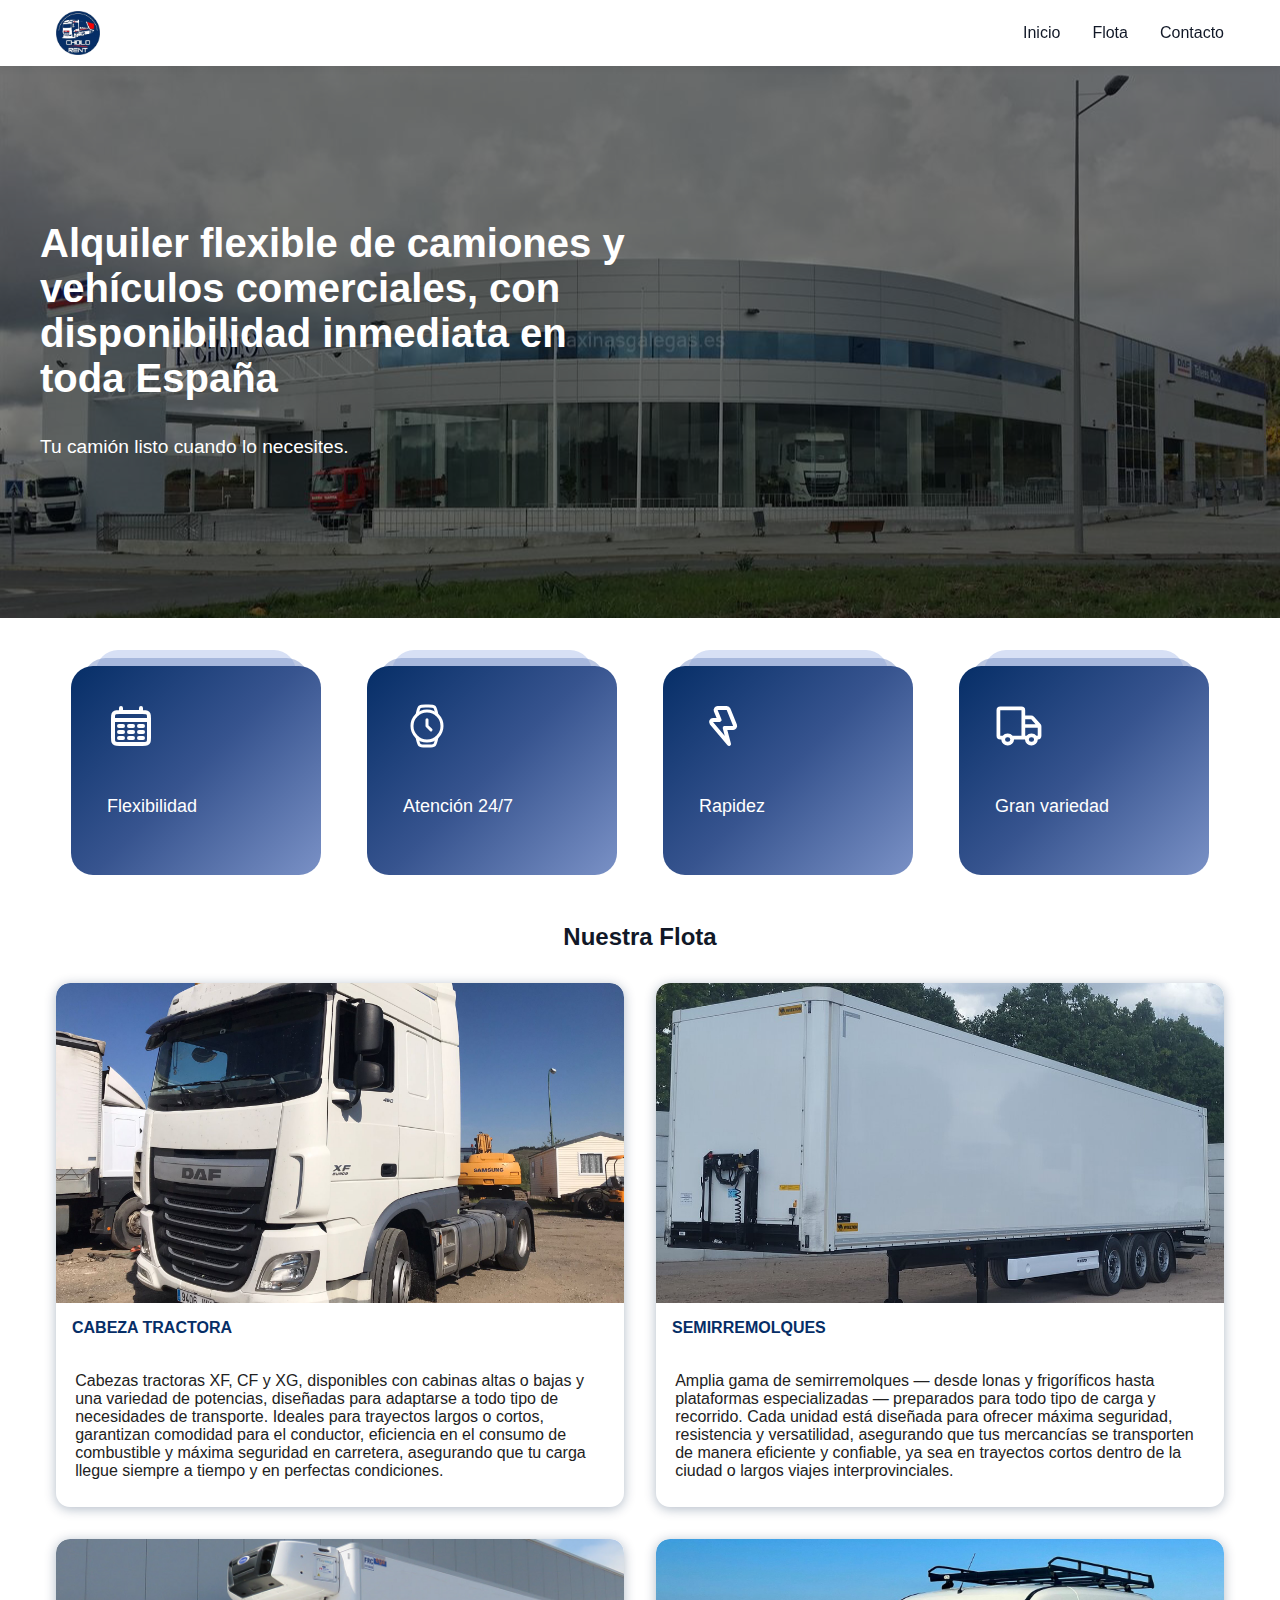
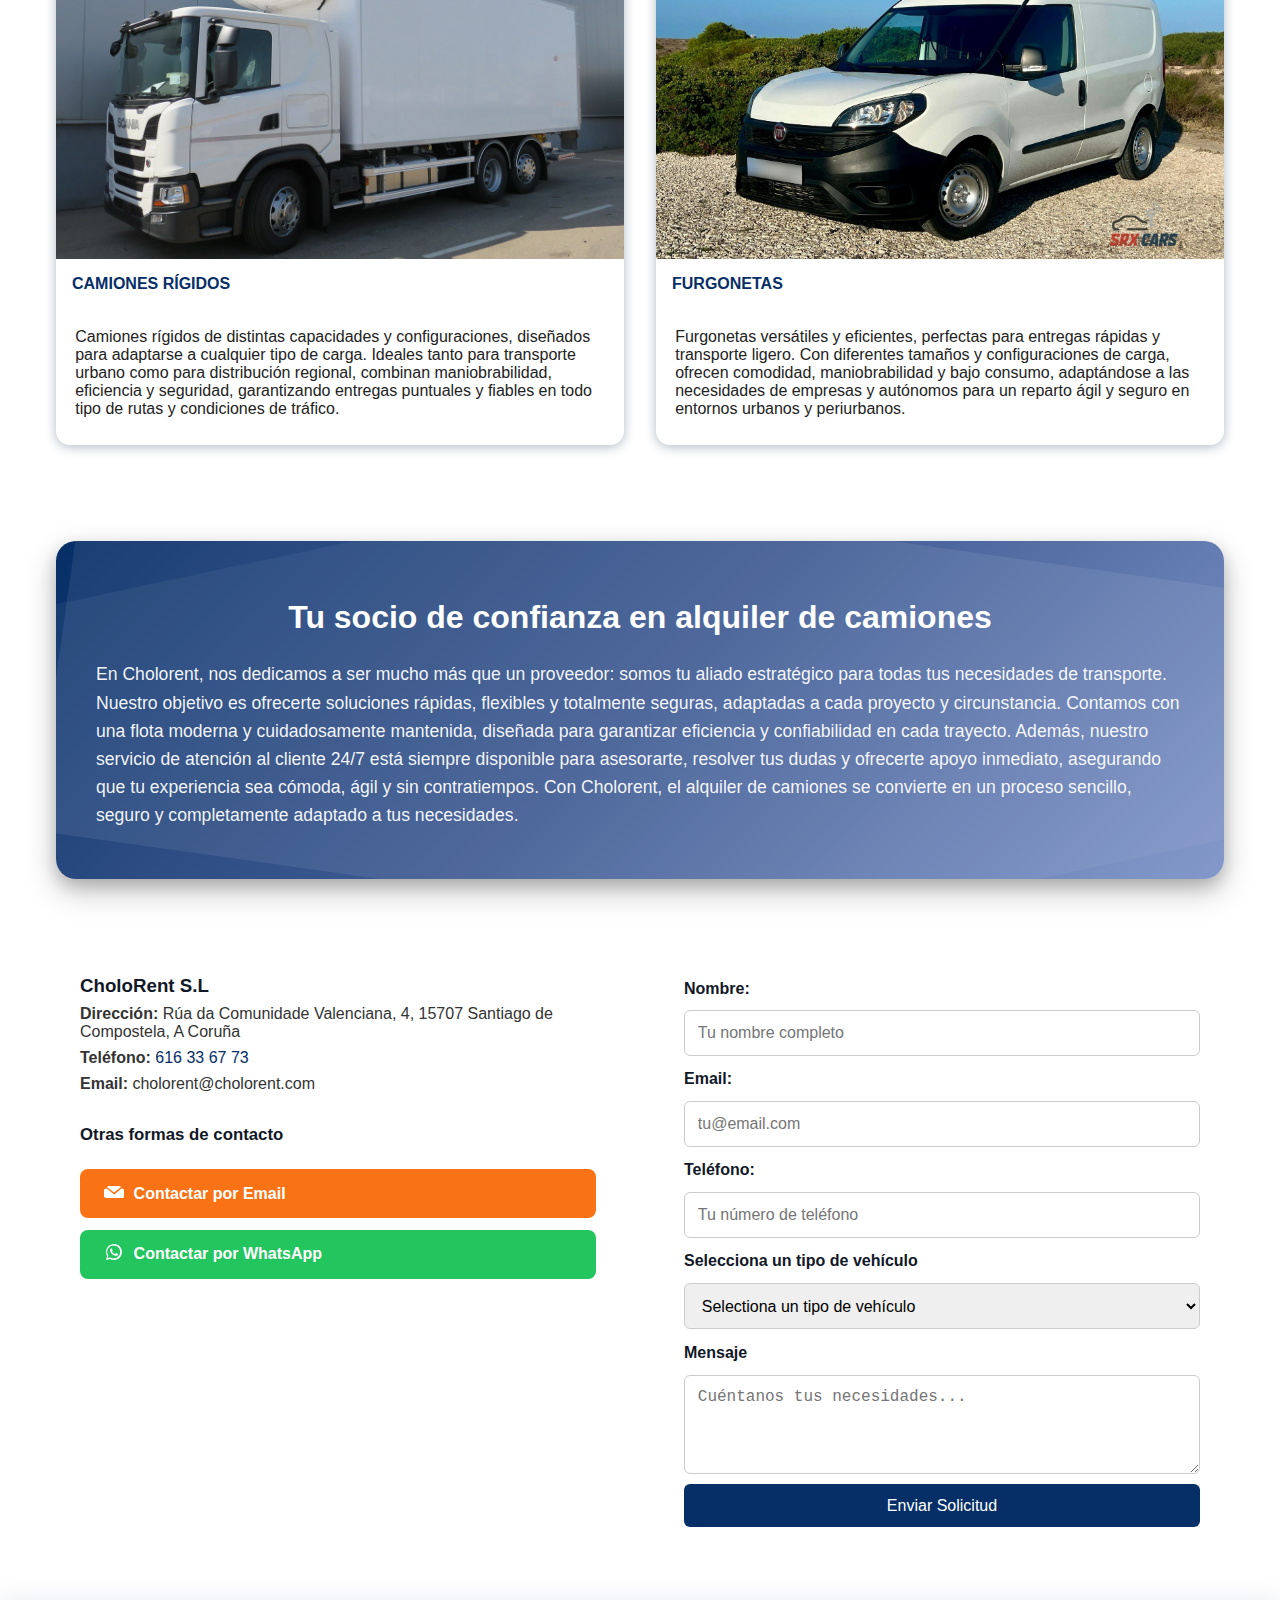
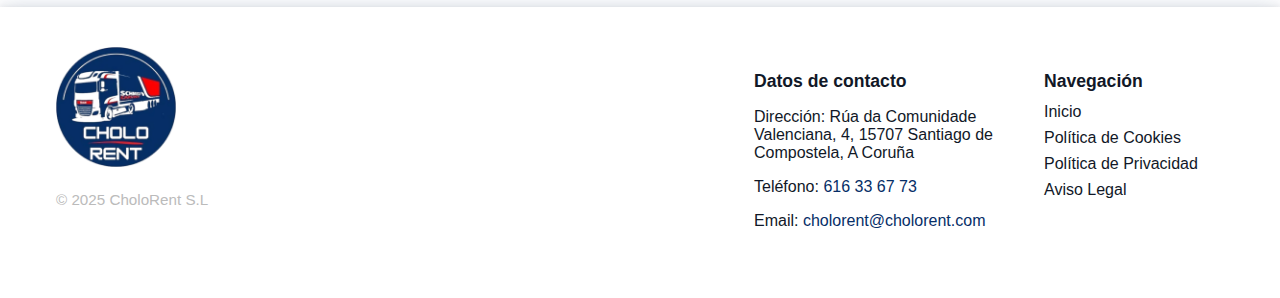
<file: index.html>
<!DOCTYPE html>
<html lang="es">
<head>
  <meta charset="UTF-8">
  <meta name="viewport" content="width=device-width, initial-scale=1.0">
  <title>CholoRent S.L | Alquiler de Camiones</title>
  <link rel="stylesheet" href="css/styles.css">
  <link rel="icon" type="image/png" href="images/favicon.png">

</head>
<body>
<script src="js/navbar.js"></script>
<header>
  <div class="header-div">
    <h1>Alquiler flexible de camiones y vehículos comerciales, con disponibilidad inmediata en toda España</h1>
    <p>Tu camión listo cuando lo necesites.</p> 
  </div>
</header>
<section class="section">
  <div class="features">
    <div class="card">
  <div class="content">
     <img src="images/calendar.svg" alt="Flexibilidad icon" class="content-icon" />
    <p class="para">
      Flexibilidad
    </p>
  </div>
</div>
<div class="card">
  <div class="content">
    <img src="images/watch.svg" alt="Atention icon" class="content-icon" />
    <p class="para">
      Atención 24/7
    </p>
  </div>
</div>
<div class="card">
  <div class="content">
    <img src="images/thunder.svg" alt="Rapidez icon" class="content-icon" />
    <p class="para">
      Rapidez
    </p>
  </div>
</div>
<div class="card">
  <div class="content">
    <img src="images/truck.svg" alt="Variedad icon" class="content-icon" />
    <p class="para">
      Gran variedad
    </p>
  </div>
</div> 
  </div>
</section>
<section class="section" id="fleet">
  <h2>Nuestra Flota</h2>
  <div class="fleet">
    <div class="fleet-card">
      <img src="images/truck1.png" alt="Cabeza tractora">
      <div class="fleet-card-header">Cabeza tractora</div>
      <div class="fleet-card-body">
        <div class="fleet-card-section">
          <span class="fleet-card-label">Cabezas tractoras XF, CF y XG, disponibles con cabinas altas o bajas y una variedad de potencias, diseñadas para adaptarse a todo tipo de necesidades de transporte. Ideales para trayectos largos o cortos, garantizan comodidad para el conductor, eficiencia en el consumo de combustible y máxima seguridad en carretera, asegurando que tu carga llegue siempre a tiempo y en perfectas condiciones.</span>
        </div>
      </div>
    </div>
    <div class="fleet-card">     
      <img src="images/truck2.png" alt="Semirremolques">
      <div class="fleet-card-header">Semirremolques</div>
      <div class="fleet-card-body">
        <div class="fleet-card-section">
          <span class="fleet-card-label">Amplia gama de semirremolques — desde lonas y frigoríficos hasta plataformas especializadas — preparados para todo tipo de carga y recorrido. Cada unidad está diseñada para ofrecer máxima seguridad, resistencia y versatilidad, asegurando que tus mercancías se transporten de manera eficiente y confiable, ya sea en trayectos cortos dentro de la ciudad o largos viajes interprovinciales.</span> 
        </div>
      </div>
    </div>
    <div class="fleet-card">
      <img src="images/truck3.png" alt="Camiones rígidos">
      <div class="fleet-card-header">Camiones rígidos</div>
      <div class="fleet-card-body">
        <div class="fleet-card-section">
          <span class="fleet-card-label">Camiones rígidos de distintas capacidades y configuraciones, diseñados para adaptarse a cualquier tipo de carga. Ideales tanto para transporte urbano como para distribución regional, combinan maniobrabilidad, eficiencia y seguridad, garantizando entregas puntuales y fiables en todo tipo de rutas y condiciones de tráfico.</span>
        </div>
      </div>
    </div>
    <div class="fleet-card">
      <img src="images/truck4.png" alt="Furgonetas">
      <div class="fleet-card-header">Furgonetas</div>
      <div class="fleet-card-body">
        <div class="fleet-card-section">
          <span class="fleet-card-label">Furgonetas versátiles y eficientes, perfectas para entregas rápidas y transporte ligero. Con diferentes tamaños y configuraciones de carga, ofrecen comodidad, maniobrabilidad y bajo consumo, adaptándose a las necesidades de empresas y autónomos para un reparto ágil y seguro en entornos urbanos y periurbanos.</span>
        </div>
      </div>
  </div>
  <div style="text-align:center; margin-top:2rem;">
  </div>
</section>
<section class="section">
<section class="accent-block">
  <div class="accent-content">
    <h2>Tu socio de confianza en alquiler de camiones</h2>
    <p>En Cholorent, nos dedicamos a ser mucho más que un proveedor: somos tu aliado estratégico para todas tus necesidades de transporte. Nuestro objetivo es ofrecerte soluciones rápidas, flexibles y totalmente seguras, adaptadas a cada proyecto y circunstancia. Contamos con una flota moderna y cuidadosamente mantenida, diseñada para garantizar eficiencia y confiabilidad en cada trayecto. Además, nuestro servicio de atención al cliente 24/7 está siempre disponible para asesorarte, resolver tus dudas y ofrecerte apoyo inmediato, asegurando que tu experiencia sea cómoda, ágil y sin contratiempos. Con Cholorent, el alquiler de camiones se convierte en un proceso sencillo, seguro y completamente adaptado a tus necesidades.</p>
  </div>
</section>
</section>
<section class="section" id="contact">
  <div class="contact-flex">
    <div class="contact-info">
      <h3>CholoRent S.L</h3>
      <p><b>Dirección:</b> Rúa da Comunidade Valenciana, 4, 15707 Santiago de Compostela, A Coruña</p>
      <p><b>Teléfono:</b> <a href="tel:+34616336773">616 33 67 73</a></p>
      <p><b>Email:</b> cholorent@cholorent.com</p>
      <h4>Otras formas de contacto</h4>
      <div class="contact-buttons">
        <a href="mailto:cholorent@cholorent.com" class="email-btn">
          <span class="btn-icon" aria-hidden="true">
            <!-- Mail SVG icon -->
            <svg width="20" height="20" fill="currentColor" viewBox="0 0 20 20"><path d="M2.94 4.94A2.5 2.5 0 0 1 5.5 4h9a2.5 2.5 0 0 1 2.56.94l-7.06 5.65L2.94 4.94zm14.56 1.62-6.7 5.37a1 1 0 0 1-1.24 0l-6.7-5.37A2.5 2.5 0 0 0 3 16h14a2.5 2.5 0 0 0 .5-9.44z"/></svg>
          </span>
          Contactar por Email
        </a>
        <a href="https://wa.me/34616336773" class="whatsapp-btn" target="_blank">
          <span class="btn-icon" aria-hidden="true">
            <!-- WhatsApp SVG icon -->
            <svg width="20" height="20" fill="currentColor" viewBox="0 0 32 32"><path d="M16.003 3.2c-7.06 0-12.8 5.74-12.8 12.8 0 2.26.6 4.47 1.74 6.41L3.2 28.8l6.59-1.72c1.85 1.01 3.94 1.54 6.21 1.54h.01c7.06 0 12.8-5.74 12.8-12.8s-5.74-12.8-12.8-12.8zm0 23.2c-2.01 0-3.97-.54-5.67-1.56l-.4-.23-3.91 1.02 1.04-3.81-.26-.39c-1.09-1.66-1.67-3.59-1.67-5.59 0-5.7 4.63-10.33 10.33-10.33s10.33 4.63 10.33 10.33-4.63 10.33-10.33 10.33zm5.65-7.61c-.31-.16-1.84-.91-2.13-1.01-.29-.11-.5-.16-.71.16-.21.31-.81 1.01-.99 1.22-.18.21-.36.23-.67.08-.31-.16-1.29-.48-2.46-1.53-.91-.81-1.53-1.81-1.71-2.12-.18-.31-.02-.48.13-.63.13-.13.29-.34.44-.51.15-.17.2-.29.31-.48.1-.19.05-.36-.03-.51-.08-.16-.71-1.71-.97-2.34-.26-.62-.53-.54-.71-.55-.18-.01-.39-.01-.6-.01-.21 0-.55.08-.84.39-.29.31-1.1 1.08-1.1 2.63 0 1.54 1.13 3.03 1.29 3.24.16.21 2.23 3.41 5.41 4.65.76.29 1.36.46 1.83.59.77.2 1.47.17 2.02.1.62-.07 1.84-.75 2.1-1.47.26-.72.26-1.34.18-1.47-.08-.13-.28-.21-.59-.37z"/></svg>
          </span>
          Contactar por WhatsApp
        </a>
      </div>
    </div>
    <form id="contactForm" action="https://formspree.io/f/mjkapkpa" method="POST">
      <p><b>Nombre:</b></p>
      <input type="text" name="nombre" placeholder="Tu nombre completo" required>
      <p><b>Email:</b></p>
      <input type="email" name="email" placeholder="tu@email.com" required>
      <p><b>Teléfono:</b></p>
      <input type="tel" name="telefono" placeholder="Tu número de teléfono" required>
      <p><b>Selecciona un tipo de vehículo</b></p>
      <select name="tipo" required>
        <option value="" disabled selected>Selectiona un tipo de vehículo</option>
        <option>Cabeza tractora</option>
        <option>Semirremolque</option>
        <option>Camión rigido</option>
        <option>Furgoneta</option>
      </select>
      <p><b>Mensaje</b></p>
      <textarea name="mensaje" rows="4" placeholder="Cuéntanos tus necesidades..."></textarea>
      <button type="submit">Enviar Solicitud</button>
    </form>
  </div>
</section>
<footer>
</footer>
<script src="js/footer.js"></script>
<script src="js/form.js"></script>
</body>
</html>
</file>
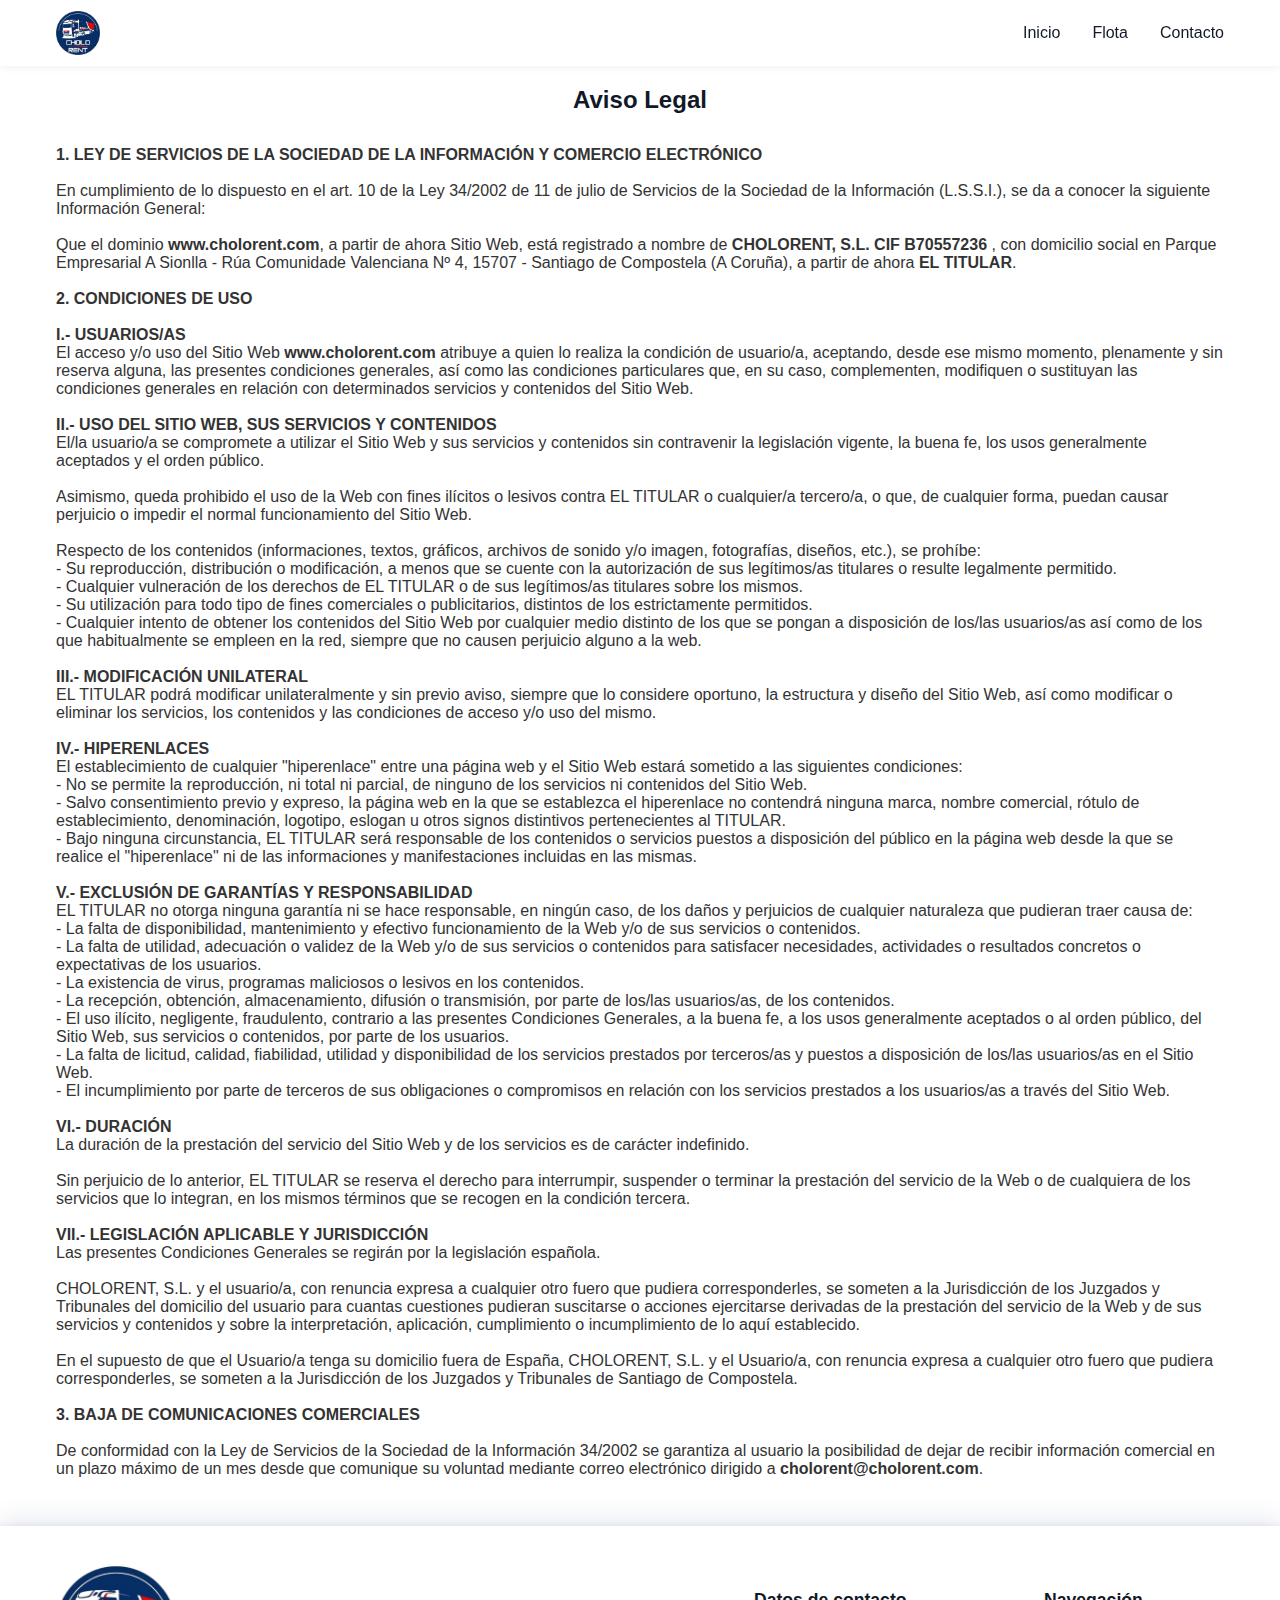
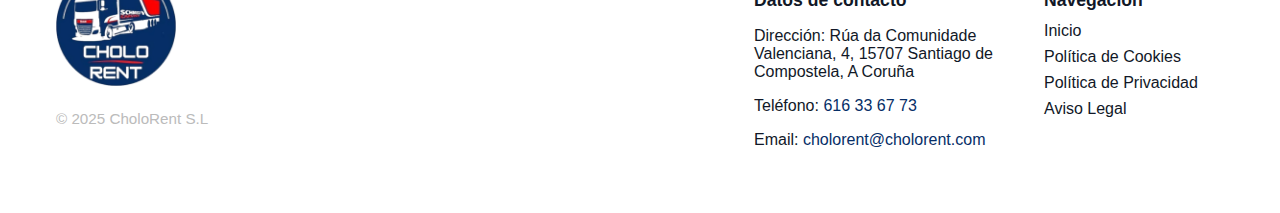
<file: aviso-legal.html>
<!DOCTYPE html>
<html lang='es'><head><meta charset='UTF-8'><meta name='viewport' content='width=device-width,initial-scale=1.0'>
<title>Aviso Legal | CholoRent S.L</title><link rel='stylesheet' href='css/styles.css'><link rel="icon" type="image/png" href="images/favicon.png">
</head><body>
<script src="js/navbar.js"></script>
<section class='section'><h2>Aviso Legal</h2><p>
<strong>1. LEY DE SERVICIOS DE LA SOCIEDAD DE LA INFORMACIÓN Y COMERCIO ELECTRÓNICO</strong><br><br>

En cumplimiento de lo dispuesto en el art. 10 de la Ley 34/2002 de 11 de julio de Servicios de la Sociedad de la Información (L.S.S.I.), se da a conocer la siguiente Información General:<br><br>

Que el dominio <strong>www.cholorent.com</strong>, a partir de ahora Sitio Web, está registrado a nombre de <strong>CHOLORENT, S.L. CIF B70557236 </strong>, con domicilio social en Parque Empresarial A Sionlla - Rúa Comunidade Valenciana Nº 4, 15707 - Santiago de Compostela (A Coruña), a partir de ahora <strong>EL TITULAR</strong>.<br><br>

<strong>2. CONDICIONES DE USO</strong><br><br>

<strong>I.- USUARIOS/AS</strong><br>
El acceso y/o uso del Sitio Web <strong>www.cholorent.com</strong> atribuye a quien lo realiza la condición de usuario/a, aceptando, desde ese mismo momento, plenamente y sin reserva alguna, las presentes condiciones generales, así como las condiciones particulares que, en su caso, complementen, modifiquen o sustituyan las condiciones generales en relación con determinados servicios y contenidos del Sitio Web.<br><br>

<strong>II.- USO DEL SITIO WEB, SUS SERVICIOS Y CONTENIDOS</strong><br>
El/la usuario/a se compromete a utilizar el Sitio Web y sus servicios y contenidos sin contravenir la legislación vigente, la buena fe, los usos generalmente aceptados y el orden público.<br><br>

Asimismo, queda prohibido el uso de la Web con fines ilícitos o lesivos contra EL TITULAR o cualquier/a tercero/a, o que, de cualquier forma, puedan causar perjuicio o impedir el normal funcionamiento del Sitio Web.<br><br>

Respecto de los contenidos (informaciones, textos, gráficos, archivos de sonido y/o imagen, fotografías, diseños, etc.), se prohíbe:<br>
- Su reproducción, distribución o modificación, a menos que se cuente con la autorización de sus legítimos/as titulares o resulte legalmente permitido.<br>
- Cualquier vulneración de los derechos de EL TITULAR o de sus legítimos/as titulares sobre los mismos.<br>
- Su utilización para todo tipo de fines comerciales o publicitarios, distintos de los estrictamente permitidos.<br>
- Cualquier intento de obtener los contenidos del Sitio Web por cualquier medio distinto de los que se pongan a disposición de los/las usuarios/as así como de los que habitualmente se empleen en la red, siempre que no causen perjuicio alguno a la web.<br><br>

<strong>III.- MODIFICACIÓN UNILATERAL</strong><br>
EL TITULAR podrá modificar unilateralmente y sin previo aviso, siempre que lo considere oportuno, la estructura y diseño del Sitio Web, así como modificar o eliminar los servicios, los contenidos y las condiciones de acceso y/o uso del mismo.<br><br>

<strong>IV.- HIPERENLACES</strong><br>
El establecimiento de cualquier "hiperenlace" entre una página web y el Sitio Web estará sometido a las siguientes condiciones:<br>
- No se permite la reproducción, ni total ni parcial, de ninguno de los servicios ni contenidos del Sitio Web.<br>
- Salvo consentimiento previo y expreso, la página web en la que se establezca el hiperenlace no contendrá ninguna marca, nombre comercial, rótulo de establecimiento, denominación, logotipo, eslogan u otros signos distintivos pertenecientes al TITULAR.<br>
- Bajo ninguna circunstancia, EL TITULAR será responsable de los contenidos o servicios puestos a disposición del público en la página web desde la que se realice el "hiperenlace" ni de las informaciones y manifestaciones incluidas en las mismas.<br><br>

<strong>V.- EXCLUSIÓN DE GARANTÍAS Y RESPONSABILIDAD</strong><br>
EL TITULAR no otorga ninguna garantía ni se hace responsable, en ningún caso, de los daños y perjuicios de cualquier naturaleza que pudieran traer causa de:<br>
- La falta de disponibilidad, mantenimiento y efectivo funcionamiento de la Web y/o de sus servicios o contenidos.<br>
- La falta de utilidad, adecuación o validez de la Web y/o de sus servicios o contenidos para satisfacer necesidades, actividades o resultados concretos o expectativas de los usuarios.<br>
- La existencia de virus, programas maliciosos o lesivos en los contenidos.<br>
- La recepción, obtención, almacenamiento, difusión o transmisión, por parte de los/las usuarios/as, de los contenidos.<br>
- El uso ilícito, negligente, fraudulento, contrario a las presentes Condiciones Generales, a la buena fe, a los usos generalmente aceptados o al orden público, del Sitio Web, sus servicios o contenidos, por parte de los usuarios.<br>
- La falta de licitud, calidad, fiabilidad, utilidad y disponibilidad de los servicios prestados por terceros/as y puestos a disposición de los/las usuarios/as en el Sitio Web.<br>
- El incumplimiento por parte de terceros de sus obligaciones o compromisos en relación con los servicios prestados a los usuarios/as a través del Sitio Web.<br><br>

<strong>VI.- DURACIÓN</strong><br>
La duración de la prestación del servicio del Sitio Web y de los servicios es de carácter indefinido.<br><br>

Sin perjuicio de lo anterior, EL TITULAR se reserva el derecho para interrumpir, suspender o terminar la prestación del servicio de la Web o de cualquiera de los servicios que lo integran, en los mismos términos que se recogen en la condición tercera.<br><br>

<strong>VII.- LEGISLACIÓN APLICABLE Y JURISDICCIÓN</strong><br>
Las presentes Condiciones Generales se regirán por la legislación española.<br><br>

CHOLORENT, S.L. y el usuario/a, con renuncia expresa a cualquier otro fuero que pudiera corresponderles, se someten a la Jurisdicción de los Juzgados y Tribunales del domicilio del usuario para cuantas cuestiones pudieran suscitarse o acciones ejercitarse derivadas de la prestación del servicio de la Web y de sus servicios y contenidos y sobre la interpretación, aplicación, cumplimiento o incumplimiento de lo aquí establecido.<br><br>

En el supuesto de que el Usuario/a tenga su domicilio fuera de España, CHOLORENT, S.L. y el Usuario/a, con renuncia expresa a cualquier otro fuero que pudiera corresponderles, se someten a la Jurisdicción de los Juzgados y Tribunales de Santiago de Compostela.<br><br>

<strong>3. BAJA DE COMUNICACIONES COMERCIALES</strong><br><br>
De conformidad con la Ley de Servicios de la Sociedad de la Información 34/2002 se garantiza al usuario la posibilidad de dejar de recibir información comercial en un plazo máximo de un mes desde que comunique su voluntad mediante correo electrónico dirigido a <strong>cholorent@cholorent.com</strong>.
</p>
</section>
<footer>
</footer>
<script src="js/footer.js"></script>
</body></html>
</file>
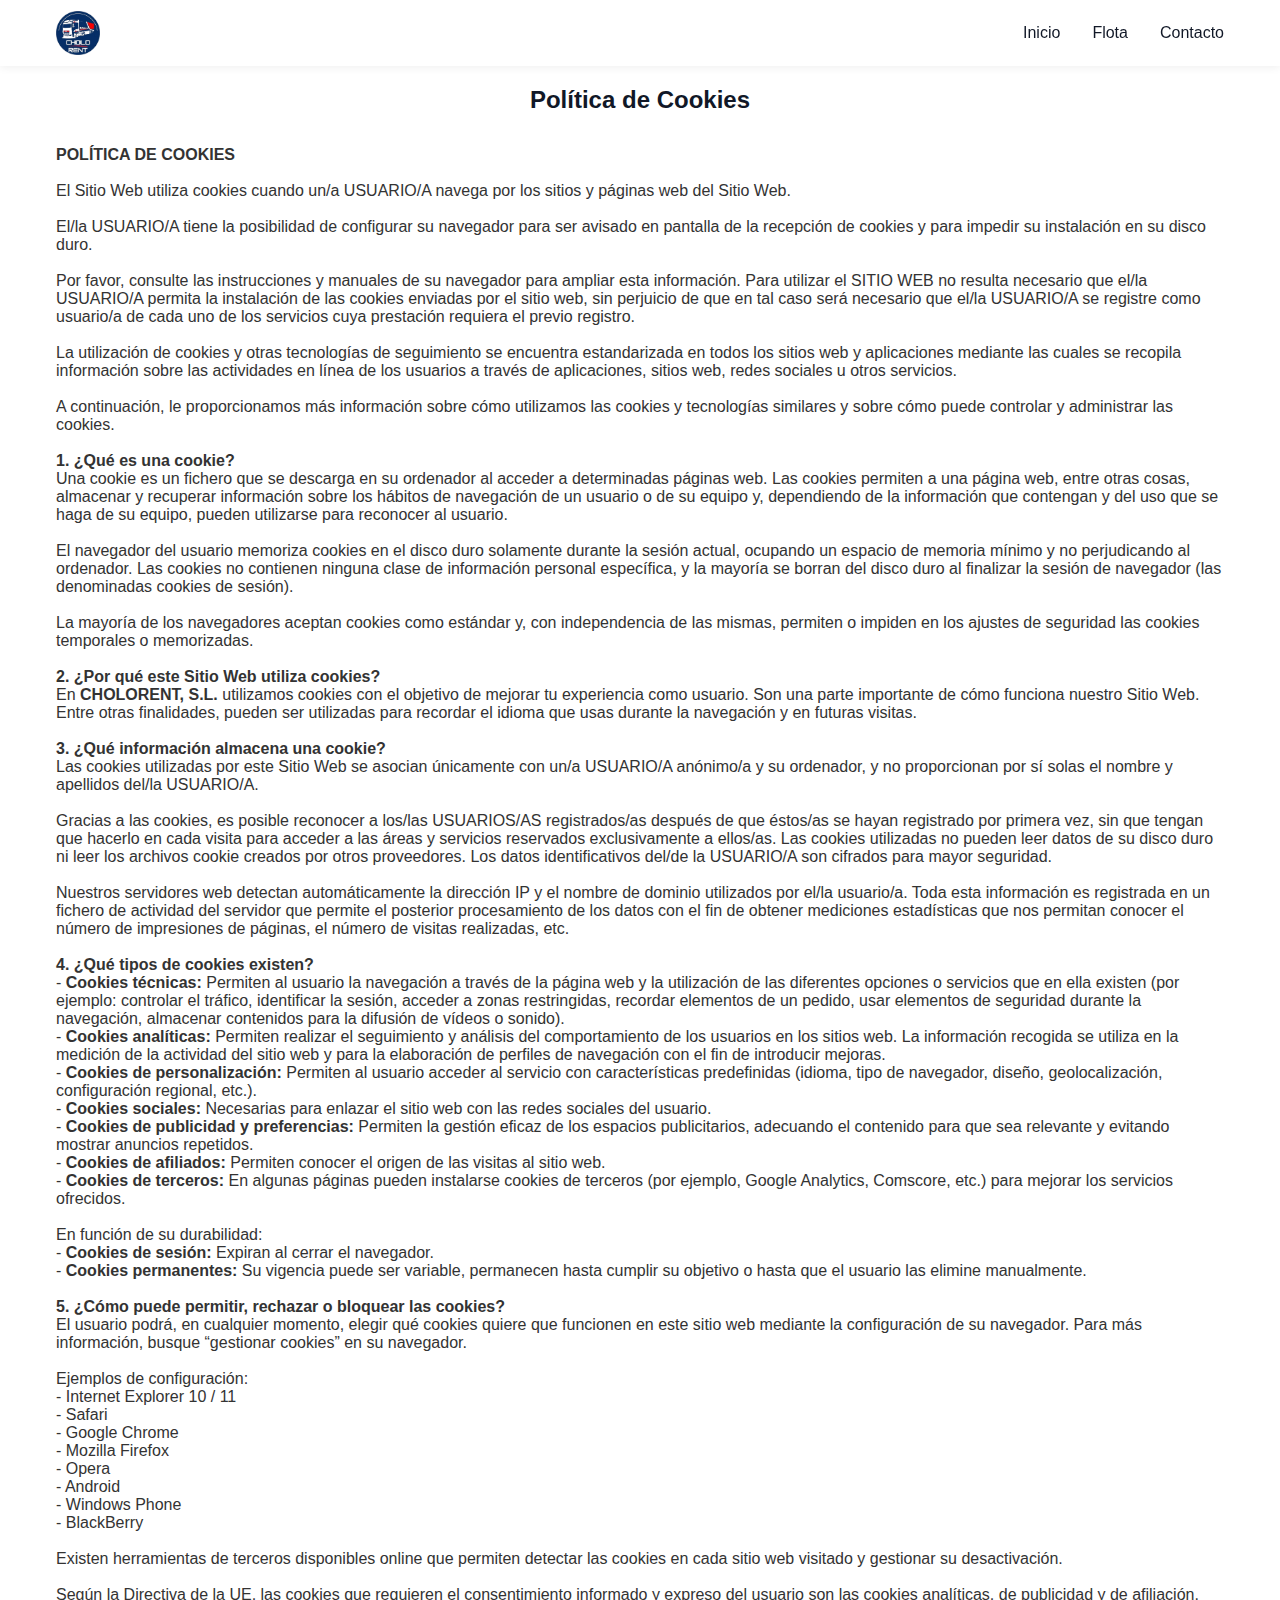
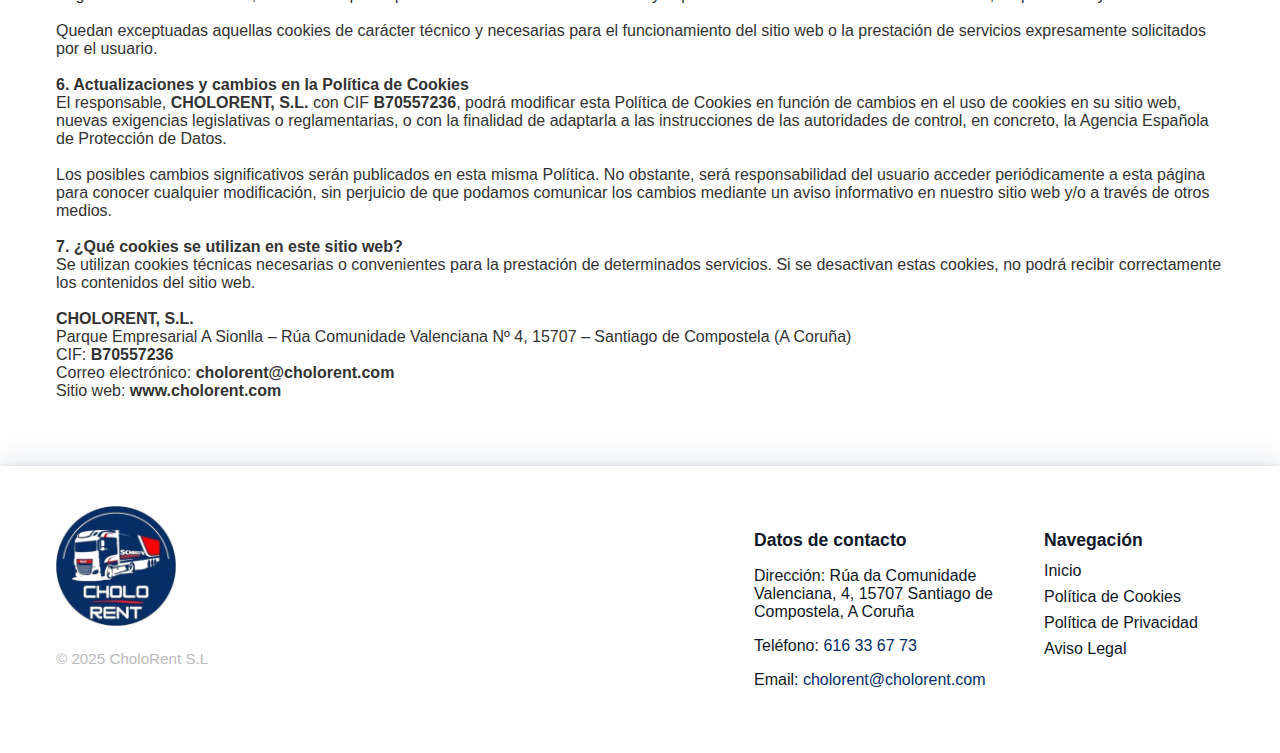
<file: cookies.html>
<!DOCTYPE html>
<html lang='es'><head><meta charset='UTF-8'><meta name='viewport' content='width=device-width,initial-scale=1.0'>
<title>Política de Cookies | CholoRent S.L</title><link rel='stylesheet' href='css/styles.css'><link rel="icon" type="image/png" href="images/favicon.png">
</head><body>
<script src="js/navbar.js"></script>
<section class='section'><h2>Política de Cookies</h2><p>
<strong>POLÍTICA DE COOKIES</strong><br><br>

El Sitio Web utiliza cookies cuando un/a USUARIO/A navega por los sitios y páginas web del Sitio Web.<br><br>

El/la USUARIO/A tiene la posibilidad de configurar su navegador para ser avisado en pantalla de la recepción de cookies y para impedir su instalación en su disco duro.<br><br>

Por favor, consulte las instrucciones y manuales de su navegador para ampliar esta información. Para utilizar el SITIO WEB no resulta necesario que el/la USUARIO/A permita la instalación de las cookies enviadas por el sitio web, sin perjuicio de que en tal caso será necesario que el/la USUARIO/A se registre como usuario/a de cada uno de los servicios cuya prestación requiera el previo registro.<br><br>

La utilización de cookies y otras tecnologías de seguimiento se encuentra estandarizada en todos los sitios web y aplicaciones mediante las cuales se recopila información sobre las actividades en línea de los usuarios a través de aplicaciones, sitios web, redes sociales u otros servicios.<br><br>

A continuación, le proporcionamos más información sobre cómo utilizamos las cookies y tecnologías similares y sobre cómo puede controlar y administrar las cookies.<br><br>

<strong>1. ¿Qué es una cookie?</strong><br>
Una cookie es un fichero que se descarga en su ordenador al acceder a determinadas páginas web. Las cookies permiten a una página web, entre otras cosas, almacenar y recuperar información sobre los hábitos de navegación de un usuario o de su equipo y, dependiendo de la información que contengan y del uso que se haga de su equipo, pueden utilizarse para reconocer al usuario.<br><br>

El navegador del usuario memoriza cookies en el disco duro solamente durante la sesión actual, ocupando un espacio de memoria mínimo y no perjudicando al ordenador. Las cookies no contienen ninguna clase de información personal específica, y la mayoría se borran del disco duro al finalizar la sesión de navegador (las denominadas cookies de sesión).<br><br>

La mayoría de los navegadores aceptan cookies como estándar y, con independencia de las mismas, permiten o impiden en los ajustes de seguridad las cookies temporales o memorizadas.<br><br>

<strong>2. ¿Por qué este Sitio Web utiliza cookies?</strong><br>
En <strong>CHOLORENT, S.L.</strong> utilizamos cookies con el objetivo de mejorar tu experiencia como usuario. Son una parte importante de cómo funciona nuestro Sitio Web. Entre otras finalidades, pueden ser utilizadas para recordar el idioma que usas durante la navegación y en futuras visitas.<br><br>

<strong>3. ¿Qué información almacena una cookie?</strong><br>
Las cookies utilizadas por este Sitio Web se asocian únicamente con un/a USUARIO/A anónimo/a y su ordenador, y no proporcionan por sí solas el nombre y apellidos del/la USUARIO/A.<br><br>

Gracias a las cookies, es posible reconocer a los/las USUARIOS/AS registrados/as después de que éstos/as se hayan registrado por primera vez, sin que tengan que hacerlo en cada visita para acceder a las áreas y servicios reservados exclusivamente a ellos/as. Las cookies utilizadas no pueden leer datos de su disco duro ni leer los archivos cookie creados por otros proveedores. Los datos identificativos del/de la USUARIO/A son cifrados para mayor seguridad.<br><br>

Nuestros servidores web detectan automáticamente la dirección IP y el nombre de dominio utilizados por el/la usuario/a. Toda esta información es registrada en un fichero de actividad del servidor que permite el posterior procesamiento de los datos con el fin de obtener mediciones estadísticas que nos permitan conocer el número de impresiones de páginas, el número de visitas realizadas, etc.<br><br>

<strong>4. ¿Qué tipos de cookies existen?</strong><br>
- <strong>Cookies técnicas:</strong> Permiten al usuario la navegación a través de la página web y la utilización de las diferentes opciones o servicios que en ella existen (por ejemplo: controlar el tráfico, identificar la sesión, acceder a zonas restringidas, recordar elementos de un pedido, usar elementos de seguridad durante la navegación, almacenar contenidos para la difusión de vídeos o sonido).<br>
- <strong>Cookies analíticas:</strong> Permiten realizar el seguimiento y análisis del comportamiento de los usuarios en los sitios web. La información recogida se utiliza en la medición de la actividad del sitio web y para la elaboración de perfiles de navegación con el fin de introducir mejoras.<br>
- <strong>Cookies de personalización:</strong> Permiten al usuario acceder al servicio con características predefinidas (idioma, tipo de navegador, diseño, geolocalización, configuración regional, etc.).<br>
- <strong>Cookies sociales:</strong> Necesarias para enlazar el sitio web con las redes sociales del usuario.<br>
- <strong>Cookies de publicidad y preferencias:</strong> Permiten la gestión eficaz de los espacios publicitarios, adecuando el contenido para que sea relevante y evitando mostrar anuncios repetidos.<br>
- <strong>Cookies de afiliados:</strong> Permiten conocer el origen de las visitas al sitio web.<br>
- <strong>Cookies de terceros:</strong> En algunas páginas pueden instalarse cookies de terceros (por ejemplo, Google Analytics, Comscore, etc.) para mejorar los servicios ofrecidos.<br><br>

En función de su durabilidad:<br>
- <strong>Cookies de sesión:</strong> Expiran al cerrar el navegador.<br>
- <strong>Cookies permanentes:</strong> Su vigencia puede ser variable, permanecen hasta cumplir su objetivo o hasta que el usuario las elimine manualmente.<br><br>

<strong>5. ¿Cómo puede permitir, rechazar o bloquear las cookies?</strong><br>
El usuario podrá, en cualquier momento, elegir qué cookies quiere que funcionen en este sitio web mediante la configuración de su navegador. Para más información, busque “gestionar cookies” en su navegador.<br><br>

Ejemplos de configuración:<br>
- Internet Explorer 10 / 11<br>
- Safari<br>
- Google Chrome<br>
- Mozilla Firefox<br>
- Opera<br>
- Android<br>
- Windows Phone<br>
- BlackBerry<br><br>

Existen herramientas de terceros disponibles online que permiten detectar las cookies en cada sitio web visitado y gestionar su desactivación.<br><br>

Según la Directiva de la UE, las cookies que requieren el consentimiento informado y expreso del usuario son las cookies analíticas, de publicidad y de afiliación.<br><br>

Quedan exceptuadas aquellas cookies de carácter técnico y necesarias para el funcionamiento del sitio web o la prestación de servicios expresamente solicitados por el usuario.<br><br>

<strong>6. Actualizaciones y cambios en la Política de Cookies</strong><br>
El responsable, <strong>CHOLORENT, S.L.</strong> con CIF <strong>B70557236</strong>, podrá modificar esta Política de Cookies en función de cambios en el uso de cookies en su sitio web, nuevas exigencias legislativas o reglamentarias, o con la finalidad de adaptarla a las instrucciones de las autoridades de control, en concreto, la Agencia Española de Protección de Datos.<br><br>

Los posibles cambios significativos serán publicados en esta misma Política. No obstante, será responsabilidad del usuario acceder periódicamente a esta página para conocer cualquier modificación, sin perjuicio de que podamos comunicar los cambios mediante un aviso informativo en nuestro sitio web y/o a través de otros medios.<br><br>

<strong>7. ¿Qué cookies se utilizan en este sitio web?</strong><br>
Se utilizan cookies técnicas necesarias o convenientes para la prestación de determinados servicios. Si se desactivan estas cookies, no podrá recibir correctamente los contenidos del sitio web.<br><br>

<strong>CHOLORENT, S.L.</strong><br>
Parque Empresarial A Sionlla – Rúa Comunidade Valenciana Nº 4, 15707 – Santiago de Compostela (A Coruña)<br>
CIF: <strong>B70557236</strong><br>
Correo electrónico: <strong>cholorent@cholorent.com</strong><br>
Sitio web: <strong>www.cholorent.com</strong><br><br>
</p>
</section>
<footer>
</footer>
<script src="js/footer.js"></script>
</body></html>
</file>
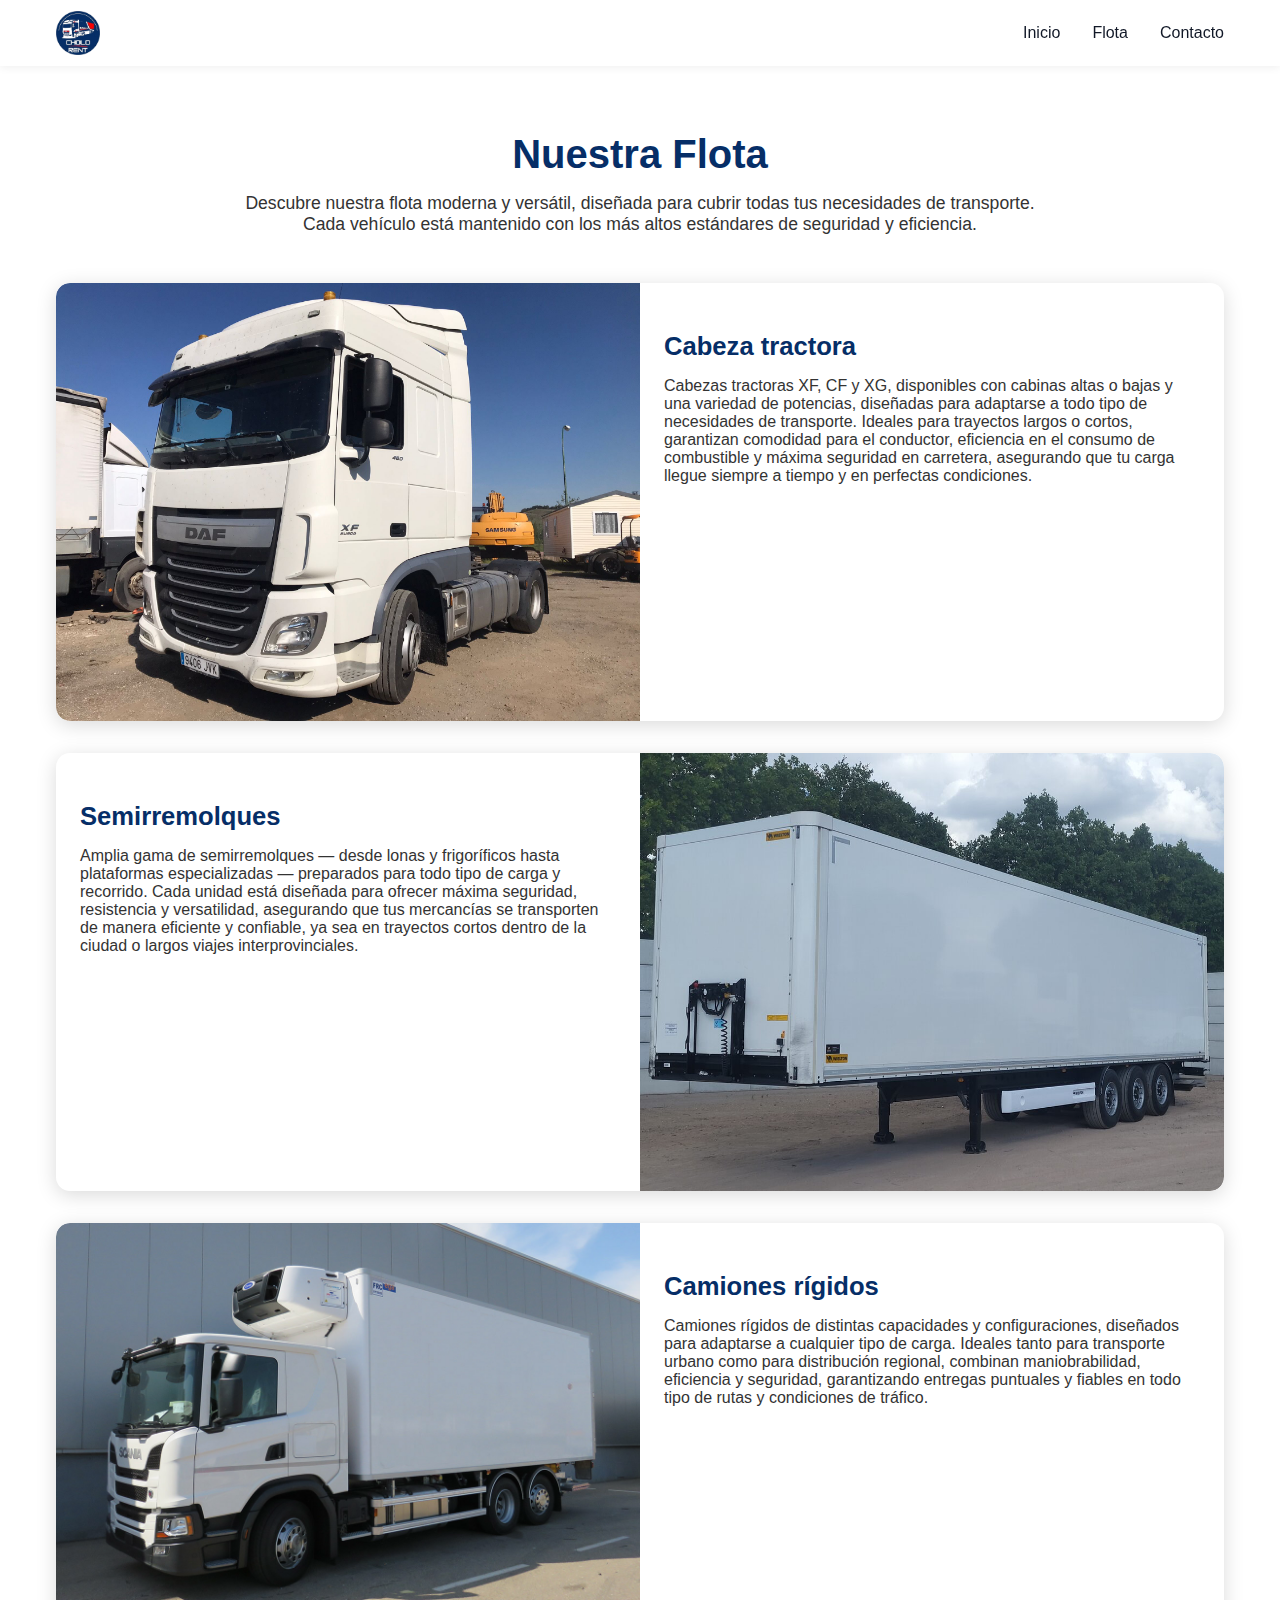
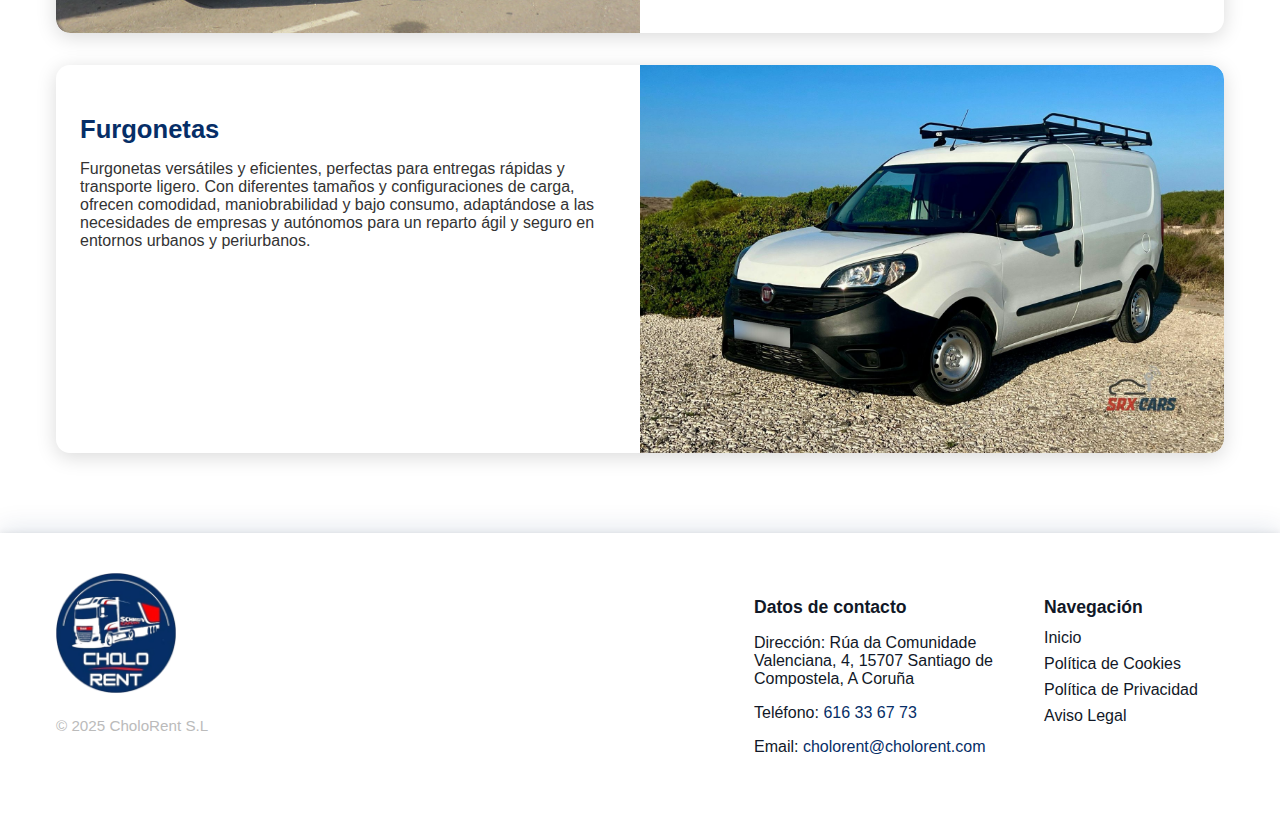
<file: flota.html>
<!DOCTYPE html>
<html lang="es">
<head>
  <meta charset="UTF-8">
  <meta name="viewport" content="width=device-width, initial-scale=1.0">
  <title>Flota | CholoRent S.L</title>
  <link rel="stylesheet" href="css/styles.css">
</head>
<body>
<script src="js/navbar.js"></script>

<section class="section fleet-section">
  <h2>Nuestra Flota</h2>
  <p class="fleet-intro">
    Descubre nuestra flota moderna y versátil, diseñada para cubrir todas tus necesidades de transporte. Cada vehículo está mantenido con los más altos estándares de seguridad y eficiencia.
  </p>

 <div class="fleet-container">
  <div class="fleet-item">
    <div class="fleet-image">
      <img src="images/truck1.png" alt="Cabeza tractora">
    </div>
    <div class="fleet-text">
      <h3>Cabeza tractora</h3>
      <p>Cabezas tractoras XF, CF y XG, disponibles con cabinas altas o bajas y una variedad de potencias, diseñadas para adaptarse a todo tipo de necesidades de transporte. Ideales para trayectos largos o cortos, garantizan comodidad para el conductor, eficiencia en el consumo de combustible y máxima seguridad en carretera, asegurando que tu carga llegue siempre a tiempo y en perfectas condiciones.</p>
    </div>
  </div>

  <div class="fleet-item reverse">
    <div class="fleet-text">
      <h3>Semirremolques</h3>
      <p>Amplia gama de semirremolques — desde lonas y frigoríficos hasta plataformas especializadas — preparados para todo tipo de carga y recorrido. Cada unidad está diseñada para ofrecer máxima seguridad, resistencia y versatilidad, asegurando que tus mercancías se transporten de manera eficiente y confiable, ya sea en trayectos cortos dentro de la ciudad o largos viajes interprovinciales.</p>
    </div>
    <div class="fleet-image">
      <img src="images/truck2.png" alt="Semirremolques">
    </div>
  </div>

  <div class="fleet-item">
    <div class="fleet-image">
      <img src="images/truck3.png" alt="Camiones rígidos">
    </div>
    <div class="fleet-text">
      <h3>Camiones rígidos</h3>
      <p>Camiones rígidos de distintas capacidades y configuraciones, diseñados para adaptarse a cualquier tipo de carga. Ideales tanto para transporte urbano como para distribución regional, combinan maniobrabilidad, eficiencia y seguridad, garantizando entregas puntuales y fiables en todo tipo de rutas y condiciones de tráfico.</p>
    </div>
  </div>

  <div class="fleet-item reverse">
    <div class="fleet-text">
      <h3>Furgonetas</h3>
      <p>Furgonetas versátiles y eficientes, perfectas para entregas rápidas y transporte ligero. Con diferentes tamaños y configuraciones de carga, ofrecen comodidad, maniobrabilidad y bajo consumo, adaptándose a las necesidades de empresas y autónomos para un reparto ágil y seguro en entornos urbanos y periurbanos.</p>
    </div>
    <div class="fleet-image">
      <img src="images/truck4.png" alt="Furgonetas">
    </div>
  </div>
</div>
</section>
<footer></footer>
<script src="js/footer.js"></script>
</body>
</html>
</file>
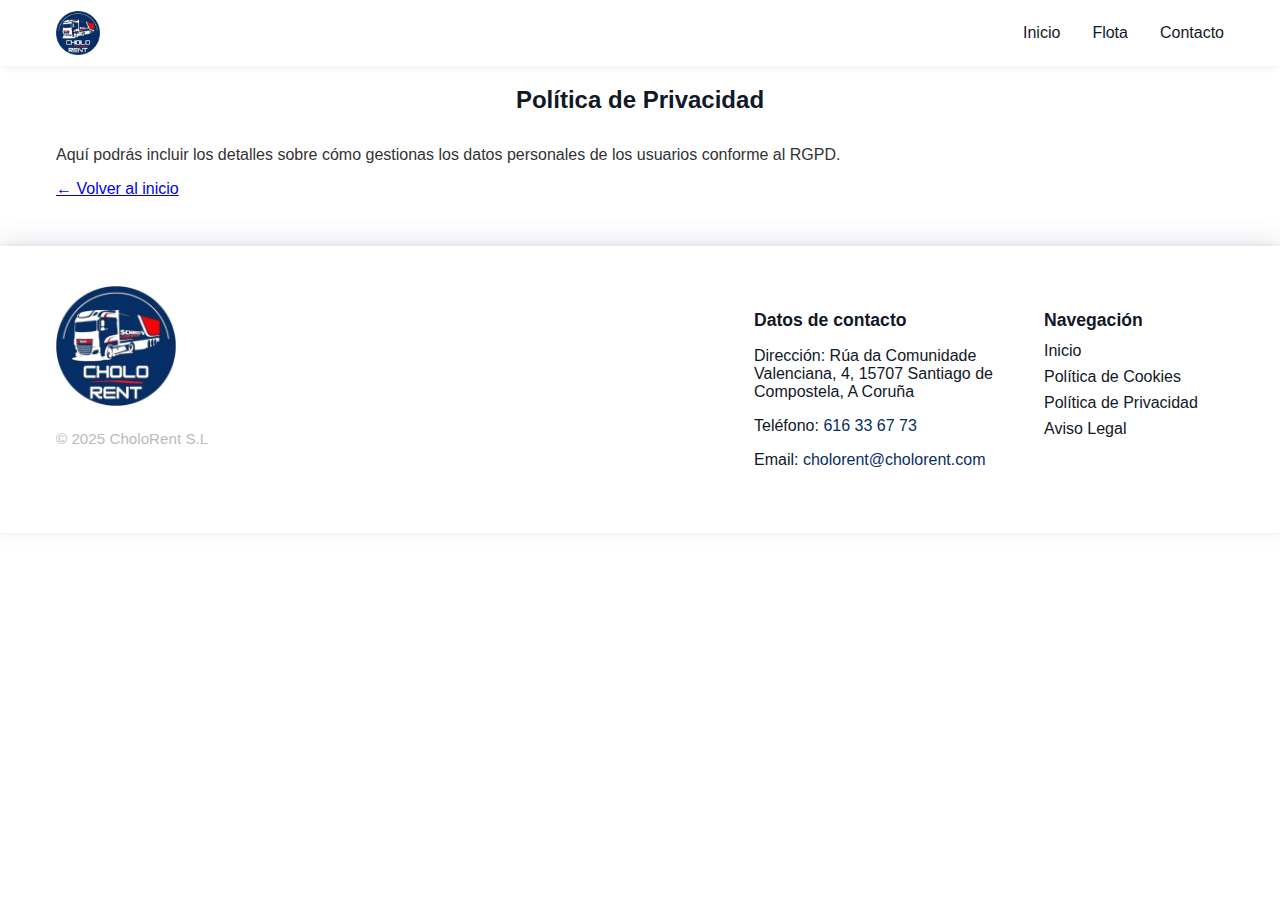
<file: privacidad.html>
<!DOCTYPE html>
<html lang='es'><head><meta charset='UTF-8'><meta name='viewport' content='width=device-width,initial-scale=1.0'>
<title>Política de Privacidad | CholoRent S.L</title><link rel='stylesheet' href='css/styles.css'><link rel="icon" type="image/png" href="images/favicon.png">
</head><body>
<script src="js/navbar.js"></script>
<section class='section'><h2>Política de Privacidad</h2><p>Aquí podrás incluir los detalles sobre cómo gestionas los datos personales de los usuarios conforme al RGPD.</p><p><a href='index.html'>← Volver al inicio</a></p></section>
<footer>
</footer>
<script src="js/footer.js"></script>
</body></html>
</file>
<file: css/styles.css>
:root {
  --accent: #062e67;
  --cta: #062E67;
}

html {
  scroll-behavior: smooth;
}

*,
*::before,
*::after {
  box-sizing: border-box;
}

body {
  font-family: 'Arial', sans-serif;
  margin: 0;
  padding: 0;
  background: #ffffff;
  color: #333;
}

/* HEADER */

header {
  background: url('../images/hero-placeholder.png') center/cover no-repeat;
  color: #fff;
  text-align: left;
  padding: 8rem 1rem;
  position: relative;
  display: flex;
  flex-direction: column;
  align-items: flex-start;
  justify-content: center;
}
.header-div {
  max-width: 1200px;
  width: 100%;
  margin: 0 auto;
  position: relative;
  z-index: 2;
  display: flex;
  flex-direction: column;
  align-items: flex-start; /* keeps text left-aligned inside the container */
  justify-content: center;
}
header h1,
header p {
  position: relative;
  z-index: 2;
  max-width: 600px; 
}
header::before {
  content: '';
  position: absolute;
  inset: 0;
  background: rgba(0,0,0,0.5);
  z-index: 1;
}
header h1 {
  font-size: 2.5rem;
  margin-bottom: 1rem;
}
header p {
  font-size: 1.2rem;
  margin-bottom: 2rem;
}
header a {
  background: var(--accent);
  color: #fff;
  padding: 0.8rem 1.5rem;
  border-radius: 8px;
  text-decoration: none;
  font-weight: bold;
  position: relative;
  z-index: 2;
}

/* NAVBAR */
.navbar {
  background: #ffffff;
  color: #fff;
  width: 100%;
  box-shadow: 0 2px 8px rgba(0,0,0,0.06);
  position: sticky;
  top: 0;
  z-index: 1000;
}
.navbar-container {
  max-width: 1200px;
  margin: 0 auto;
  padding: 0.7rem 1rem;
  display: flex;
  align-items: center;
  justify-content: space-between;
  position: relative;
}
.navbar-logo img {
  height: 44px;
  width: auto;
  display: block;
}
.navbar-links {
  list-style: none;
  display: flex;
  gap: 2rem;
  margin: 0;
  padding: 0;
  transition: right 0.3s;
}
.navbar-links li a {
  color: #111827;
  text-decoration: none;
  font-weight: 500;
  font-size: 1rem;
  transition: color 0.2s;
}
.navbar-links li a:hover,
.navbar-links li a.active {
  color: var(--accent);
}

/* Hamburguesa */
.navbar-toggle {
  display: none;
  flex-direction: column;
  justify-content: center;
  gap: 5px;
  width: 36px;
  height: 36px;
  background: none;
  border: none;
  cursor: pointer;
  z-index: 1100;
}
.navbar-toggle-bar {
  width: 28px;
  height: 3px;
  background: #111827;
  border-radius: 2px;
  transition: all 0.3s;
}
.navbar-toggle.open .navbar-toggle-bar:nth-child(1) {
  transform: translateY(8px) rotate(45deg);
}
.navbar-toggle.open .navbar-toggle-bar:nth-child(2) {
  opacity: 0;
}
.navbar-toggle.open .navbar-toggle-bar:nth-child(3) {
  transform: translateY(-8px) rotate(-45deg);
}

/* Responsive Navbar */
@media (max-width: 800px) {
  .navbar-links {
    position: absolute;
    top: 100%;
    right: 0;
    background: #ffffff;
    flex-direction: column;
    width: 220px;
    gap: 0;
    box-shadow: 0 8px 24px rgba(0,0,0,0.10);
    border-radius: 0 0 10px 10px;
    overflow: hidden;
    z-index: 1050;

    /* NEW: hide by default */
    display: none;
  }
  .navbar-links li a {
    display: block;
    padding: 1rem 1.5rem;
    font-size: 1.08rem;
  }
  .navbar-links.navbar-links-open {
    display: flex;
  }
  .navbar-toggle {
    display: flex;
  }
}

/* SECTION */
.section {
  max-width: 1200px;
  margin: 0 auto;
  padding: 0 1rem;
}
h2 {
  text-align: center;
  margin-bottom: 2rem;
  color: #111827;
}

/* FLEET */
.fleet {
  display: grid;
  grid-template-columns: repeat(2, 1fr);
  gap: 2rem;
}
.fleet-card {
  border-radius: 14px;
  background: #fff;
  overflow: hidden;
  display: flex;
  flex-direction: column;
  box-shadow: 0 2px 12px rgba(7, 35, 74, 0.308);
  min-width: 0;
  transition: box-shadow 0.2s;
}
.fleet-card-header {
  text-transform: uppercase;
  font-size: 1rem;
  font-weight: 600;
  display: flex;
  color: var(--accent);
  padding: 1rem;
}
.fleet-card img {
  width: 100%;
  aspect-ratio: 16 / 9; /* maintain proportional height */
  object-fit: cover;
  display: block;
  transition: transform 0.2s;
  border-top-left-radius: 14px;
  border-top-right-radius: 14px;
}
.fleet-card img:hover {
  transform: scale(1.05);
}
.fleet-card-body {
  padding: 1.2rem;
  display: flex;
  flex-direction: column;
  gap: 0.7rem;
  flex: 1;
}
.fleet-card-section {
  margin-bottom: 0.5rem;
}
.fleet-card-label {
  color: #222;
  font-size: 1rem;
  display: block;
}
.fleet-card-body ul {
  list-style: none;
  padding: 0;
  margin: 0 0 0.2rem 0;
  font-size: 0.97rem;
  color: #222;
}
.fleet-card-body li {
  margin-bottom: 0.15rem;
}
.fleet-details-link {
  color: var(--accent);
  font-size: 0.97rem;
  text-decoration: underline;
  margin-bottom: 0.7rem;
  display: inline-block;
  transition: color 0.2s;
}
.fleet-details-link:hover {
  color: #04408f;
}
.fleet-cta-btn {
  display: block;
  width: 100%;
  background: var(--cta);
  color: #fff;
  padding: 0.8rem 0;
  border-radius: 8px;
  text-decoration: none;
  font-weight: bold;
  font-size: 1.08rem;
  text-align: center;
  margin-top: 0.5rem;
  transition: background 0.2s;
  border: none;
  cursor: pointer;
}
.fleet-cta-btn:hover,
.fleet-more-btn:hover,
button[type='submit']:hover {
  background: #0A3C8A !important;
  color: #fff !important;
}
#fleet > p {
  text-align: center;
}

/* Fleet Responsive */
@media (max-width: 1100px) { /* adjust to the point where 2 columns fit comfortably */
  .fleet {
    grid-template-columns: 1fr; /* stack 1 column */
  }
}
@media (max-width: 700px) {
  .fleet-card img {
    aspect-ratio: 4 / 3; /* slightly taller on smaller screens */
  }
}
@media (max-width: 500px) {
  .fleet {
    gap: 1rem;
  }
  .fleet-card img {
    height: 120px;     
    min-height: 100px;
  }
}

/* FEATURES */
.features {
  display: grid;
  grid-template-columns: repeat(auto-fit, minmax(230px, 1fr));
  gap: 3rem; /* space between cards */
  justify-items: center;
  margin: 3rem auto;
  max-width: 1200px;
  padding: 0 1rem;
}

/* Feature card*/ 
.card {
  position: relative;
  align-items: center;
  justify-content: center;
  width: 250px;
  border-radius: 24px;
  line-height: 1.6;
  transition: all 0.48s cubic-bezier(0.23, 1, 0.32, 1);
}

.content {
  display: flex;
  flex-direction: column;
  align-items: flex-start;
  gap: 24px;
  padding: 36px;
  border-radius: 22px;
  color: #ffffff;
  overflow: hidden;
   background: linear-gradient(135deg, #062e67 0%, #37548f 50%, #7a91c6 100%);
  transition: all 0.48s cubic-bezier(0.23, 1, 0.32, 1);
}
.content::before,
.content::after {
  content: "";
  position: absolute;
  border-radius: inherit;
  z-index: -2;
  transition: all 0.5s cubic-bezier(0.23, 1, 0.32, 1);
}
.content::before {
  position: absolute;
  content: "";
  top: -4%;
  left: 50%;
  width: 90%;
  height: 90%;
  transform: translate(-50%);
  background: #7a91c682;
  z-index: -1;
  transform-origin: bottom;

  border-radius: inherit;
  transition: all 0.48s cubic-bezier(0.23, 1, 0.32, 1);
}

.content::after {
  position: absolute;
  content: "";
  top: -8%;
  left: 50%;
  width: 80%;
  height: 80%;
  transform: translate(-50%);
  background: #d7e0f5;
  z-index: -2;
  transform-origin: bottom;
  border-radius: inherit;
  transition: all 0.48s cubic-bezier(0.23, 1, 0.32, 1);
}

.content-icon {
  width: 48px;
  height: 48px;
  object-fit: contain;
}

.content .para {
  z-index: 1;
  opacity: 1;
  font-size: 18px;
  transition: all 0.48s cubic-bezier(0.23, 1, 0.32, 1);
}

.content .link:hover {
  text-decoration: underline;
}

.card:hover {
  transform: translate(0px, -16px);
}

.card:hover .content::before {
  rotate: -8deg;
  top: 0;
  width: 100%;
  height: 100%;
}

.card:hover .content::after {
  rotate: 8deg;
  top: 0;
  width: 100%;
  height: 100%;
}

/* Features Responsive */
@media (max-width: 700px) {
  .features {
    gap: 2rem; /* reduce grid gap */
  }

  .card {
    width: 200px; /* adjust card width */
    margin-top: 1.5rem; /* spacing between stacked cards */
  }
}
@media (max-width: 500px) {
  .features {
    gap: 1.2rem; /* smaller grid gap */
    grid-template-columns: 1fr;
  }

  .card {
    width: 160px; /* shrink further */
    margin-top: 1.2rem; /* spacing for stacked cards */
  }

  .content {
    padding: 24px; /* reduce padding for small cards */
  }

  .content .para {
    font-size: 14px;
  }

  .content-icon {
    width: 28px;
    height: 28px;
  }
}

/* CONTACT */
.contact-flex {
  display: flex;
  gap: 2.5rem;
  align-items: flex-start;
  justify-content: center;
  flex-wrap: wrap;
  margin-top: 4rem;
}
.contact-info {
  background: #fff;
  flex: 1;
  padding: 2rem 1.5rem;
  min-width: 280px;
  border-radius: 10px;
}
.contact-info h3 {
  margin-top: 0;
  margin-bottom: 0.5rem;
  color: #111827;
}
.contact-info h4 {
  margin-top: 2rem;
  margin-bottom: 1rem;
  color: #111827;
  font-size: 1.05rem;
}
.contact-info p {
  margin: 0.5rem 0;
  color: #333;
}
.contact-info a {
  color: var(--accent);
  text-decoration: none;
}
.contact-info .contact-buttons {
  margin-top: 1.5rem;
  display: flex;
  flex-direction: column;
  gap: 0.7rem;
}
.contact-buttons a {
  display: inline-flex;
  align-items: center;
  gap: 0.6em;
  padding: 0.8rem 1.5rem;
  border-radius: 8px;
  font-weight: bold;
  color: #fff !important;
  text-decoration: none;
  text-align: center;
}
.email-btn {
  background: #f97316;
}
.whatsapp-btn {
  background: #22c55e;
}
.contact-flex form {
  flex: 1;
  background: #fff;
  padding: 2rem 1.5rem;
  display: flex;
  flex-direction: column;
  gap: 0.6rem;
  min-width: 280px;
  border-radius: 10px;
}
.contact-flex form input,
.contact-flex form textarea,
.contact-flex form select {
  padding: 0.8rem;
  border: 1px solid #ccc;
  border-radius: 6px;
  font-size: 1rem;
  width: 100%;
}
.contact-flex form p {
  margin: 0.3rem 0 0.2rem 0; /* Tighten label spacing */
  font-weight: 600;
  color: #111827;
}
.contact-flex form button[type='submit'] {
  background: var(--accent);
  color: #fff;
  border: none;
  padding: 0.8rem;
  border-radius: 6px;
  cursor: pointer;
  font-size: 1rem;
  transition: background 0.2s;
}
.contact-flex form button[type='submit']:hover {
  background: #04408f;
}

/* Contact Responsive */
@media (max-width: 700px) {
  .contact-flex {
    flex-direction: column;
    gap: 1.5rem;
  }
  .contact-info,
  .contact-flex form {
    width: 100%;
  }
  .contact-info .contact-buttons {
    flex-direction: row;
    justify-content: center;
  }
}
@media (max-width: 500px) {
  .contact-info .contact-buttons {
    flex-direction: column;
  }
}

/* FOOTER */
footer {
  background: #ffffff;
  color: #111827;
  padding: 2.5rem 0 1.5rem 0;
  margin-top: 3rem;
  box-shadow: 0 -6px 24px rgba(6,46,103,0.10), 0 -1.5px 6px rgba(0,0,0,0.07);
}
.footer-columns {
  display: flex;
  justify-content: space-between;
  align-items: flex-start;
  max-width: 1200px;
  margin: 0 auto 1.5rem auto;
  padding: 0 1rem;
  gap: 2rem;
  flex-wrap: wrap;
}
.footer-logo {
  flex: 1;
  display: flex;
  flex-direction: column;
  align-items: flex-start;
  gap: 1rem;
  min-width: 180px;
}
.footer-logo img {
  width: 120px;
  height: auto;
  margin-bottom: 0.5rem;
}
.footer-logo p {
  font-size: 0.95rem;
  color: #bbb;
  margin: 0;
}
.footer-right {
  display: flex;
  flex: 2;
  justify-content: flex-end;
  gap: 2.5rem;
  min-width: 380px;
  flex-wrap: wrap;
}
.footer-col {
  min-width: 180px;
}
.footer-col h4 {
  margin-bottom: 0.7rem;
  color: #111827;
  font-size: 1.1rem;
}
.footer-col p {
  max-width: 250px;
}
.footer-col ul {
  list-style: none;
  padding: 0;
  margin: 0;
}
.footer-col ul li {
  margin-bottom: 0.5rem;
}
.footer-col ul li a {
  color: #111827;
  text-decoration: none;
  transition: color 0.2s;
}
.footer-col ul li a:hover {
  color: var(--accent);
}
.footer-col a {
  color: var(--accent);
  text-decoration: none;
}
.footer-col a:hover {
  color: var(--accent);
}

/* Footer Responsive */
@media (max-width: 900px) {
  .footer-columns {
    flex-direction: column;
    align-items: flex-start; /* left-aligned instead of stretch */
    gap: 1.5rem;
  }
  .footer-logo {
    align-items: flex-start; /* keep logo left-aligned */
    text-align: left;
  }
  .footer-right {
    flex-direction: column;
    align-items: flex-start; /* left-aligned */
    gap: 1.5rem;
  }
}

/* Accent block */
.accent-block {
  position: relative;
  background: linear-gradient(135deg, #062e67 0%, #37548f 50%, #7a91c6 100%);
  color: #fff;
  margin: 2rem auto;
  border-radius: 20px;
  text-align: left;
  overflow: hidden;
  padding: 2rem 2.5rem;
  box-shadow: 0 12px 30px rgba(0, 0, 0, 0.25), 0 6px 15px rgba(0, 0, 0, 0.15);
  transition: all 0.3s ease-in-out;
}
.accent-block::before,
.accent-block::after {
  content: "";
  position: absolute;
  border-radius: inherit;
  z-index: 0;
  transition: all 0.4s ease-in-out;
}

.accent-block::before {
  top: -20%;
  left: -15%;
  width: 140%;
  height: 140%;
  background: rgba(255, 255, 255, 0.05);
  transform: rotate(-12deg);
}

.accent-block::after {
  bottom: -15%;
  right: -20%;
  width: 120%;
  height: 120%;
  background: rgba(255, 255, 255, 0.08);
  transform: rotate(8deg);
}
.accent-content {
  position: relative;
  z-index: 1; /* above pseudo-elements */
  display: flex;
  flex-direction: column;
  gap: 1rem;
}

.accent-block h2 {
  font-size: clamp(1.5rem, 2.5vw, 2rem);
  font-weight: 700;
  color: #fff;
  margin-bottom: 0.5rem; /* reduce gap */
}

.accent-block p {
  font-size: clamp(1rem, 1.8vw, 1.1rem);
  line-height: 1.6;
  color: rgba(255, 255, 255, 0.95);
  margin-top: 0;
}
.accent-block:hover {
  transform: translateY(-8px) scale(1.02);
  box-shadow: 0 20px 50px rgba(0, 0, 0, 0.35), 0 10px 25px rgba(0, 0, 0, 0.2);
}

/* GENERAL Responsive */
@media (max-width: 700px) {
  .section {
    padding: 0 0.5rem;
  }
  .features {
    grid-template-columns: 1fr 1fr;
    gap: 1rem;
  }
  .footer-logo img {
    width: 90px;
  }
}
@media (max-width: 500px) {
  .fleet {
    grid-template-columns: repeat(auto-fit, minmax(250px, 1fr)); /* allow stacking */
    gap: 1rem;
  }
  .features {
    grid-template-columns: 1fr;
  }
}
/* Basic Section */
.fleet-section {
  max-width: 1200px;
  margin: 0 auto;
  padding: 2rem 1rem;
  text-align: center;
}
.fleet-section h2 {
  font-size: clamp(2rem, 4vw, 2.5rem);
  margin-bottom: 1rem;
  color: #062e67;
}
.fleet-intro {
  max-width: 800px;
  margin: 0 auto 3rem auto;
  font-size: 1.1rem;
  color: #333;
}
.fleet-container {
  display: flex;
  flex-direction: column;
  gap: 2rem;
}

/* Each fleet card */
.fleet-item {
  display: flex;
  flex-direction: row; /* default: image next to text */
  align-items: stretch;
  border-radius: 14px;
  overflow: hidden;
  box-shadow: 0 4px 20px rgba(0,0,0,0.15);
  transition: transform 0.3s, box-shadow 0.3s;
}
.fleet-item:hover {
  box-shadow: 0 12px 30px rgba(0,0,0,0.25);
}


/* Fleet Image */
.fleet-image {
  flex: 0 0 50%; /* always 50% width */
  max-width: 50%;
}
.fleet-image img {
  width: 100%;
  height: 100%;
  object-fit: cover;
  display: block;
  transition: transform 0.3s;
  border-radius: 14px 0 0 14px; /* default: left image rounded */
}
.fleet-item.reverse .fleet-image img {
  border-radius: 0 14px 14px 0; /* right image rounded for text/image cards */
}
.fleet-item:hover .fleet-image img {
  transform: scale(1.03);
}

/* Fleet Text */
.fleet-text {
  flex: 1;
  padding: 1.5rem;
  text-align: left;
}
.fleet-text h3 {
  font-size: 1.6rem;
  color: #062e67;
  margin-bottom: 0.5rem;
}
.fleet-text p {
  font-size: 1rem;
  color: #333;
  margin-bottom: 0.8rem;
}
.fleet-text ul {
  list-style: none;
  padding: 0;
  margin: 0;
  font-size: 0.95rem;
  color: #444;
}
.fleet-text ul li {
  margin-bottom: 0.3rem;
}

/* Responsive */
@media (max-width: 900px) {
  .fleet-item {
    flex-direction: column;
    text-align: center;
  }
  .fleet-item.reverse {
    flex-direction: column;
  }

  /* Force image on top in stacked layout */
  .fleet-item.reverse .fleet-image {
    order: -1;
  }

  /* Border radius adjustment for stacked layout */
  .fleet-image img {
    border-radius: 14px 14px 0 0 !important; /* top corners rounded */
  }

  .fleet-image {
    max-width: 100%;
    flex: 1 1 100%;
  }

  .fleet-text {
    padding: 1rem;
  }
}

@media (max-width: 500px) {
  .fleet-text h3 {
    font-size: 1.3rem;
  }
  .fleet-text p {
    font-size: 0.95rem;
  }
}
</file>
